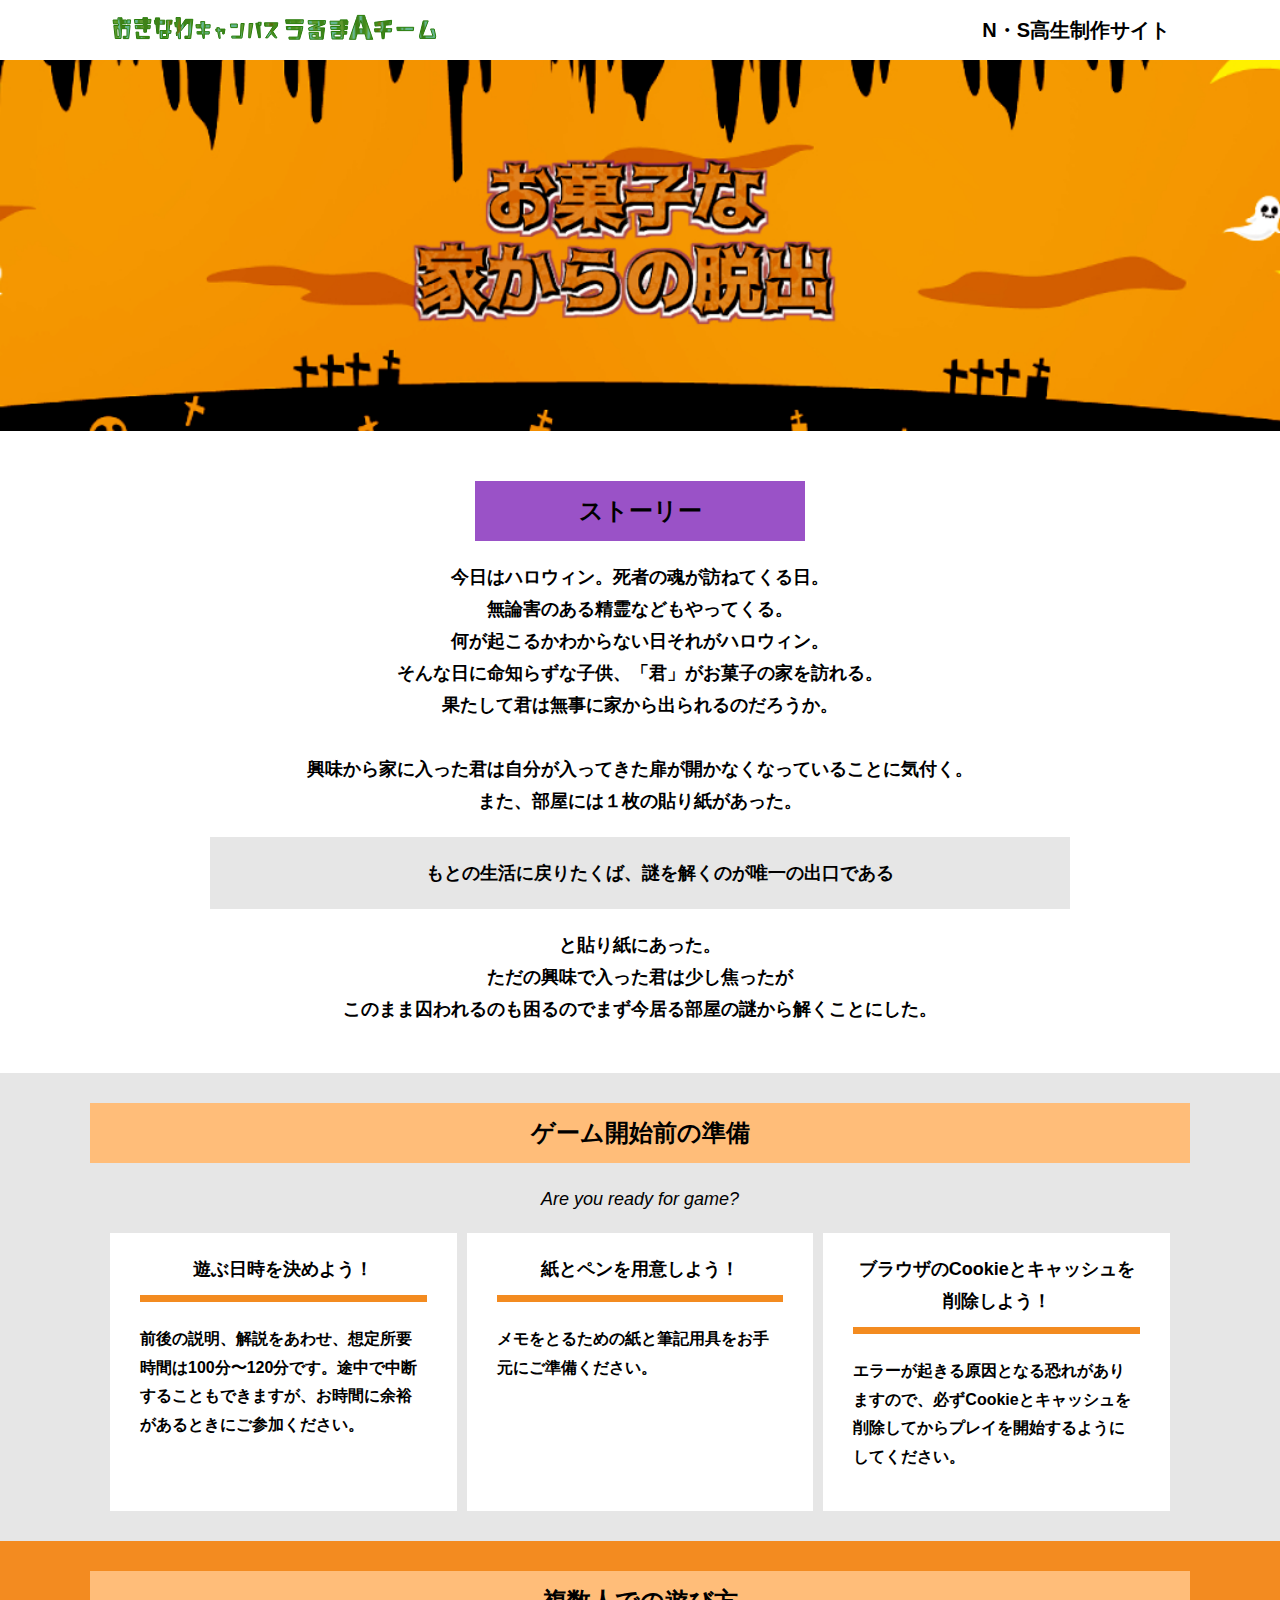
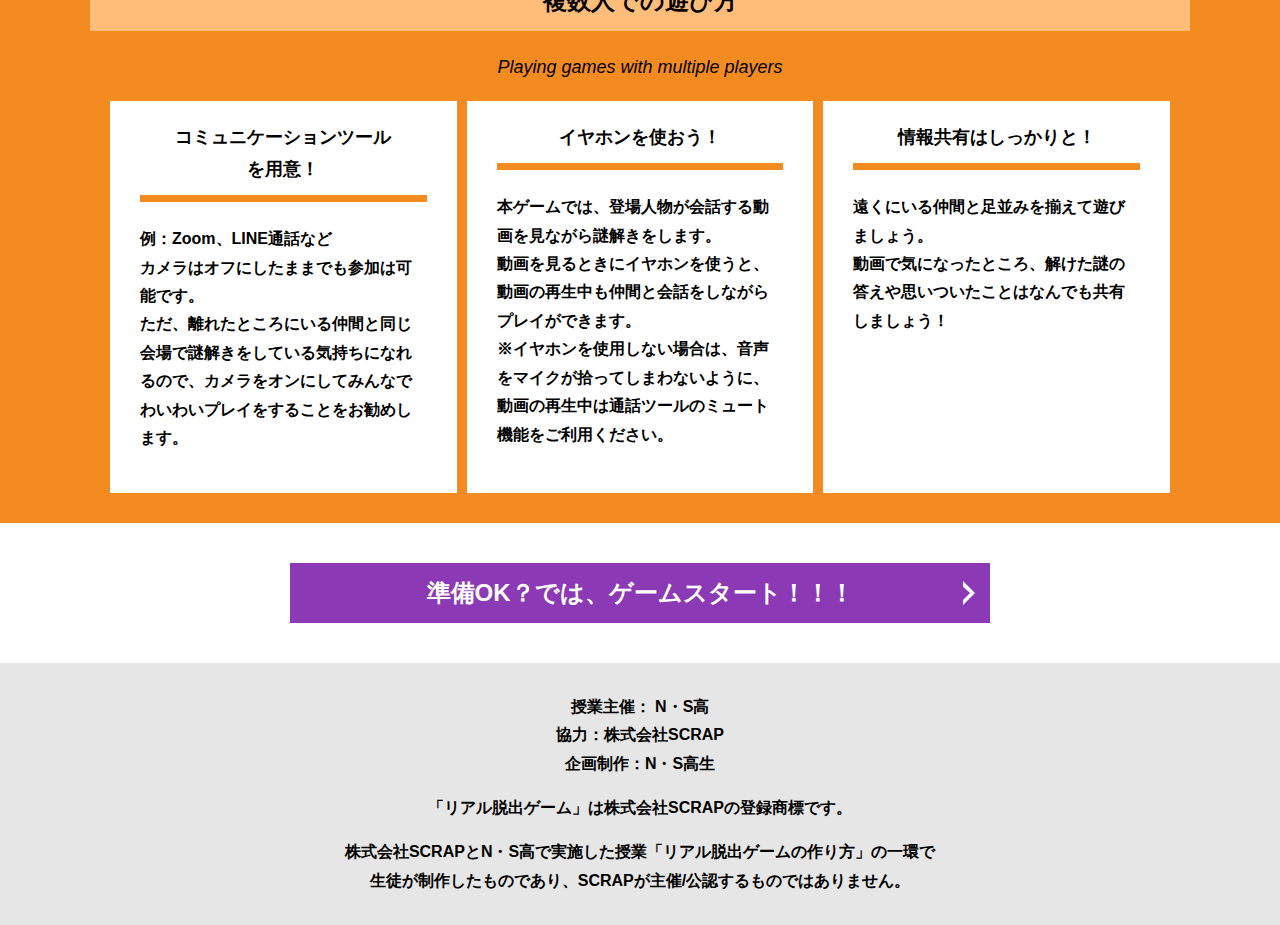
<file: index.html>
<!DOCTYPE html>
<html lang="ja">
<head>
  <meta charset="UTF-8">
  <meta http-equiv="X-UA-Compatible" content="IE=edge">
  <meta name="viewport" content="width=device-width, initial-scale=1.0">
  <title>お菓子な家からの脱出 │ Project N</title>
  <link rel="stylesheet" href="assets/css/normalize.css">
  <link rel="stylesheet" href="assets/css/style.css">
</head>
<body>
  <svg width="0" height="0" class="hidden">
    <symbol xmlns="http://www.w3.org/2000/svg" viewBox="0 0 12.47 24.94" id="arrow" class="arrow_svg">
      <title>arrow</title>
      <polygon points="0 24.94 0 19.66 7.35 12.47 0 5.92 0 0 12.47 12.47 0 24.94"/>
    </symbol>
  </svg>
  <header class="header">
    <div class="container">
      <div class="header__logo"><img src="assets/images/logo.svg" alt="チームロゴ"></div>
      <div class="header__name">N・S高生制作サイト</div>
    </div>
  </header>
  <main class="main index-page">
    <!-- タイトルエリア　ここから -->
    <h1 class="main-title"><img src="assets/images/heda4.jpg" alt="Presented by SCRAP×N・S高リアル脱出ゲーム制作PJ 封鎖された家庭科室からの脱出"></h1>
    <!-- タイトルエリア　ここまで -->
    <section class="section section--story">
      <div class="container">
        <h2 class="section-title section-title--keycolor section-title--story">ストーリー</h2>
        <div class="story">
          <p class="text-center">今日はハロウィン。死者の魂が訪ねてくる日。<br>
            無論害のある精霊などもやってくる。<br>
            何が起こるかわからない日それがハロウィン。<br>
            そんな日に命知らずな子供、「君」がお菓子の家を訪れる。<br>
            果たして君は無事に家から出られるのだろうか。<br>
            <br>
            興味から家に入った君は自分が入ってきた扉が開かなくなっていることに気付く。<br>
            また、部屋には１枚の貼り紙があった。</p>
          <div class="story__note__outer bg-color--gray">
            <ul class="story__note">
              もとの生活に戻りたくば、謎を解くのが唯一の出口である
            </ul>
          </div>
          <p class="text-center">と貼り紙にあった。<br>
            ただの興味で入った君は少し焦ったが<br>
            このまま囚われるのも困るのでまず今居る部屋の謎から解くことにした。</p>
        </div>
      </div>
    </section>
    <section class="section bg-color--gray">
      <div class="container">
        <h2 class="section-title">ゲーム開始前の準備</h2>
        <p class="font-eng text-center">Are you ready for game?</p>
        <!--
          class名"row"内のclass名"column"が横並びになります。
          改行する場合は以下のように追加してください。
          <div class="row">
            <div class="column">
              ～ 内容 ～
            </div>
          </div>
        -->
        <div class="row">
          <div class="column">
            <div class="card">
              <h3 class="card__title">遊ぶ日時を決めよう！</h3>
              <p class="card__content">前後の説明、解説をあわせ、想定所要時間は100分〜120分です。途中で中断することもできますが、お時間に余裕があるときにご参加ください。</p>
            </div>
          </div>
          <div class="column">
            <div class="card">
              <h3 class="card__title">紙とペンを用意しよう！</h3>
              <p class="card__content">メモをとるための紙と筆記用具をお手元にご準備ください。</p>
            </div>
          </div>
          <div class="column">
            <div class="card">
              <h3 class="card__title">ブラウザのCookieとキャッシュを<br>削除しよう！</h3>
              <p class="card__content">エラーが起きる原因となる恐れがありますので、必ずCookieとキャッシュを削除してからプレイを開始するようにしてください。</p>
            </div>
          </div>
        </div>
      </div>
    </section>
    <section class="section bg-color--keycolor">
      <div class="container">
        <h2 class="section-title">複数人での遊び方</h2>
        <p class="font-eng text-center">Playing games with multiple players</p>
        <div class="row">
          <div class="column">
            <div class="card">
              <h3 class="card__title">コミュニケーションツール<br>を用意！</h3>
              <p class="card__content">例：Zoom、LINE通話など<br>
                カメラはオフにしたままでも参加は可能です。<br>
                ただ、離れたところにいる仲間と同じ会場で謎解きをしている気持ちになれるので、カメラをオンにしてみんなでわいわいプレイをすることをお勧めします。</p>
            </div>
          </div>
          <div class="column">
            <div class="card">
              <h3 class="card__title">イヤホンを使おう！</h3>
              <p class="card__content">本ゲームでは、登場人物が会話する動画を見ながら謎解きをします。<br>
                動画を見るときにイヤホンを使うと、動画の再生中も仲間と会話をしながらプレイができます。<br>
                ※イヤホンを使用しない場合は、音声をマイクが拾ってしまわないように、動画の再生中は通話ツールのミュート機能をご利用ください。</p>
            </div>
          </div>
          <div class="column">
            <div class="card">
              <h3 class="card__title">情報共有はしっかりと！</h3>
              <p class="card__content">遠くにいる仲間と足並みを揃えて遊びましょう。<br>
                動画で気になったところ、解けた謎の答えや思いついたことはなんでも共有しましょう！</p>
            </div>
          </div>
        </div>
      </div>
    </section>
    <section class="section">
      <div class="container">
        <a class="btn" href="main.html">準備OK？では、ゲームスタート！！！<svg class="btn__arrow"><use xlink:href="#arrow"></use></svg></a>
      </div>
    </section>
  </main>
  <footer class="footer section bg-color--gray">
    <div class="container">
      <p class="text-center">授業主催： N・S高<br>協力：株式会社SCRAP<br>企画制作：N・S高生</p>
      <p class="text-center">「リアル脱出ゲーム」は株式会社SCRAPの登録商標です。</p>
      <p class="text-center">株式会社SCRAPとN・S高で実施した授業「リアル脱出ゲームの作り方」の一環で<br>生徒が制作したものであり、SCRAPが主催/公認するものではありません。</p>
    </div>
  </footer>
</body>
</html>
</file>
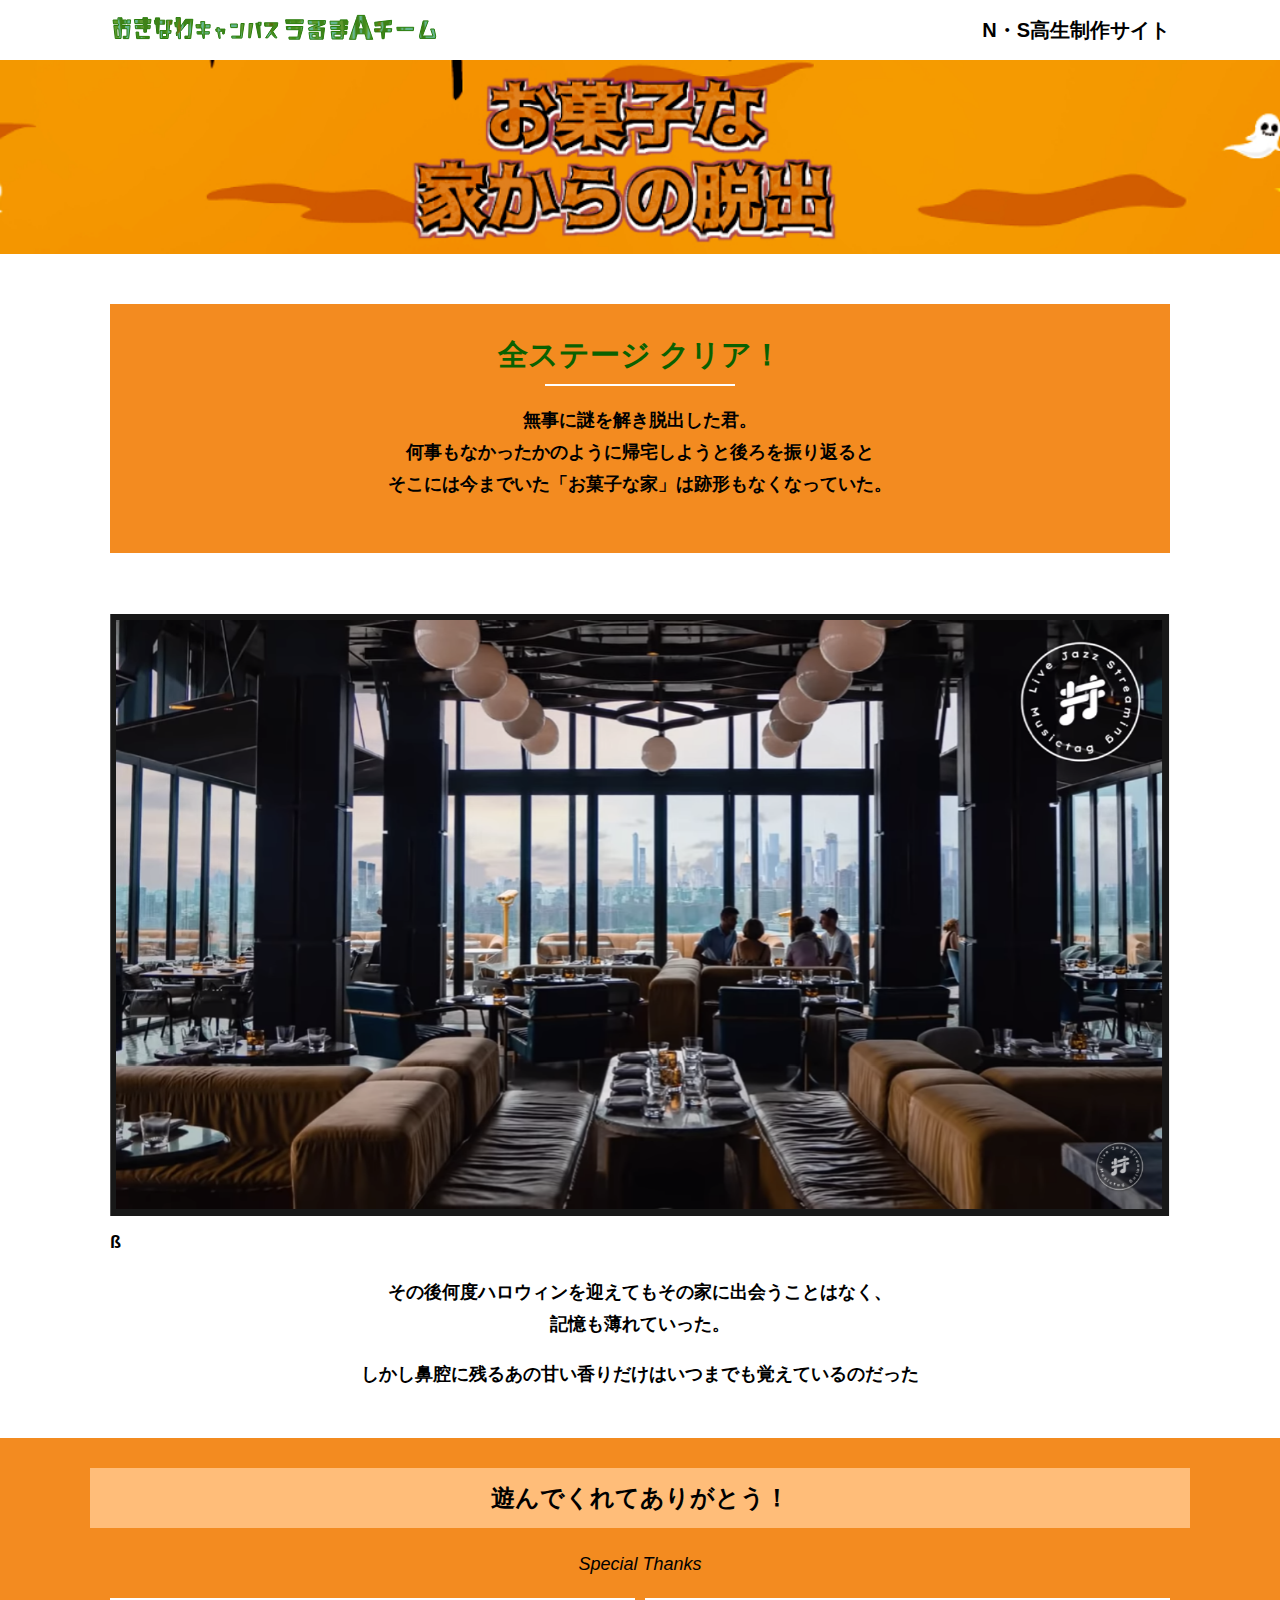
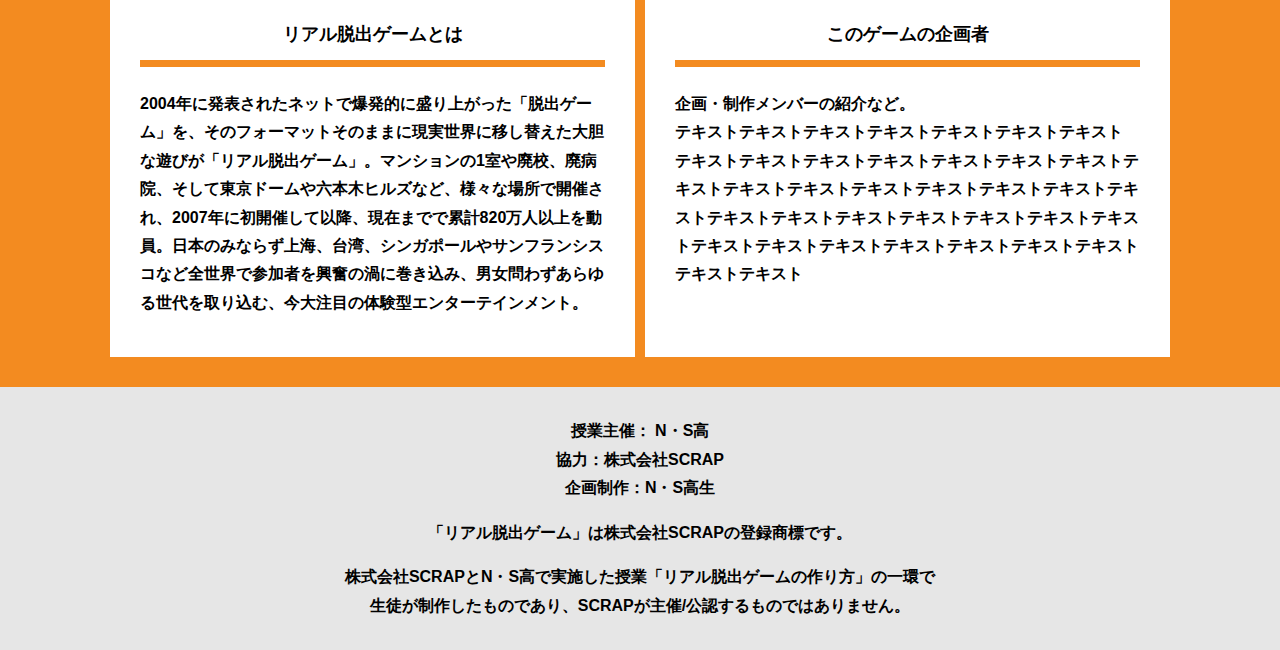
<file: final.html>
<!DOCTYPE html>
<html lang="ja">
<head>
  <meta charset="UTF-8">
  <meta http-equiv="X-UA-Compatible" content="IE=edge">
  <meta name="viewport" content="width=device-width, initial-scale=1.0">
  <title>お菓子な家からの脱出 │ Project N</title>
  <link rel="stylesheet" href="assets/css/normalize.css">
  <link rel="stylesheet" href="assets/css/style.css">
</head>
<body>
  <header class="header">
    <div class="container">
      <div class="header__logo"><img src="assets/images/logo.svg" alt="チームロゴ"></div>
      <div class="header__name">N・S高生制作サイト</div>
    </div>
  </header>
  <main class="main final-page">
    <!-- タイトルエリア　ここから -->
    <h1 class="main-title"><img src="assets/images/heda6.jpg" alt="封鎖された家庭科室からの脱出"></h1>
    <!-- タイトルエリア　ここまで -->
    <section class="section">
      <div class="container">
        <div class="box bg-color--subcolor">
          <h2 class="section-title--border">全ステージ クリア！</h2>
          <p class="text-center">無事に謎を解き脱出した君。<br>
            何事もなかったかのように帰宅しようと後ろを振り返ると<br>
            そこには今までいた「お菓子な家」は跡形もなくなっていた。</p>
        </div>
      </div>
    </section>
    <section class="section">
      <div class="container">
          <figure class="image__container">
             <img src="assets/images/stage.png" alt="">
          </figure>

<!--  YouTube貼り付け
            <div class="youtube__container">
              <div class="youtube">
                <iframe width="560" height="315" src="https://www.youtube.com/embed/IRyJe-0Uie0?controls=0" title="YouTube video player" frameborder="0" allow="accelerometer; autoplay; clipboard-write; encrypted-media; gyroscope; picture-in-picture" allowfullscreen></iframe>
              </div>
            </div>
Youtube貼り付けここまで-->
          ß
      </div>
        <p class="text-center">その後何度ハロウィンを迎えてもその家に出会うことはなく、<br>
          記憶も薄れていった。</p>
        <p class="text-center">しかし鼻腔に残るあの甘い香りだけはいつまでも覚えているのだった</p>
      </div>
    </section>
    <section class="section bg-color--keycolor">
      <div class="container">
        <h2 class="section-title">遊んでくれてありがとう！</h2>
        <p class="font-eng text-center">Special Thanks</p>
        <div class="row">
          <div class="column">
            <div class="card">
              <h3 class="card__title">リアル脱出ゲームとは</h3>
              <p class="card__content">2004年に発表されたネットで爆発的に盛り上がった「脱出ゲーム」を、そのフォーマットそのままに現実世界に移し替えた大胆な遊びが「リアル脱出ゲーム」。マンションの1室や廃校、廃病院、そして東京ドームや六本木ヒルズなど、様々な場所で開催され、2007年に初開催して以降、現在までで累計820万人以上を動員。日本のみならず上海、台湾、シンガポールやサンフランシスコなど全世界で参加者を興奮の渦に巻き込み、男女問わずあらゆる世代を取り込む、今大注目の体験型エンターテインメント。</p>
            </div>
          </div>
          <div class="column">
            <div class="card">
              <h3 class="card__title">このゲームの企画者</h3>
              <p class="card__content">企画・制作メンバーの紹介など。<br>
                テキストテキストテキストテキストテキストテキストテキスト<br>
                テキストテキストテキストテキストテキストテキストテキストテキストテキストテキストテキストテキストテキストテキストテキストテキストテキストテキストテキストテキストテキストテキストテキストテキストテキストテキストテキストテキストテキストテキストテキスト</p>
            </div>
          </div>
        </div>
      </div>
    </section>
  </main>
  <footer class="footer section bg-color--gray">
    <div class="container">
        <p class="text-center">授業主催： N・S高<br>協力：株式会社SCRAP<br>企画制作：N・S高生</p>
        <p class="text-center">「リアル脱出ゲーム」は株式会社SCRAPの登録商標です。</p>
        <p class="text-center">株式会社SCRAPとN・S高で実施した授業「リアル脱出ゲームの作り方」の一環で<br>生徒が制作したものであり、SCRAPが主催/公認するものではありません。</p>
    </div>
  </footer>
</body>
</html>
</file>
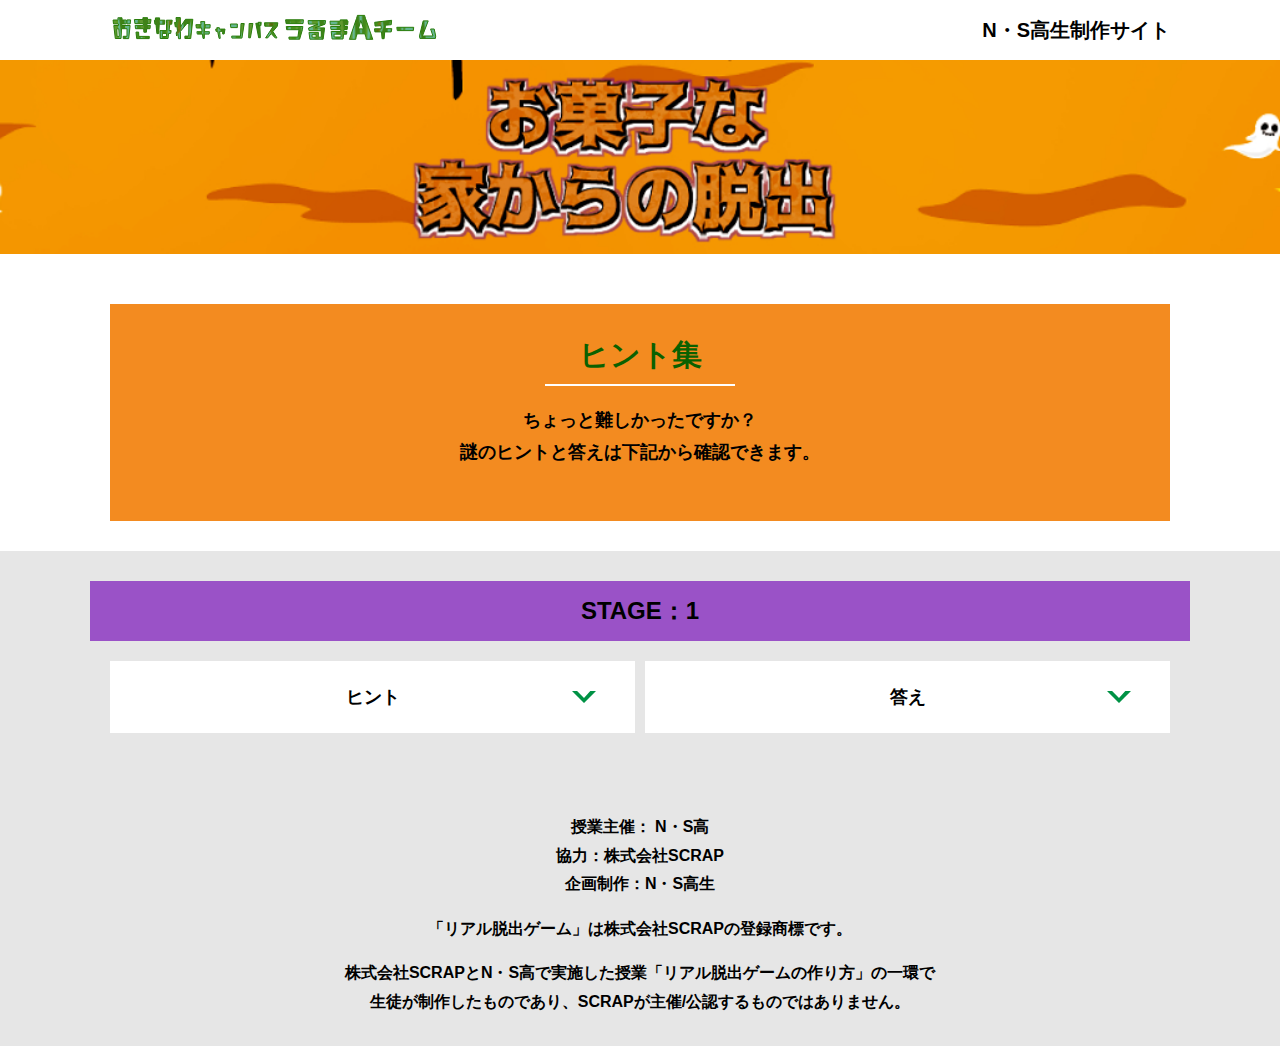
<file: hint1.html>
<!DOCTYPE html>
<html lang="ja">
<head>
  <meta charset="UTF-8">
  <meta http-equiv="X-UA-Compatible" content="IE=edge">
  <meta name="viewport" content="width=device-width, initial-scale=1.0">
  <title>ヒント │ お菓子な家からの脱出 │ Project N</title>
  <link rel="stylesheet" href="assets/css/normalize.css">
  <link rel="stylesheet" href="assets/css/style.css">
</head>
<body>
  <svg width="0" height="0" class="hidden">
    <symbol xmlns="http://www.w3.org/2000/svg" viewBox="0 0 12.47 24.94" id="arrow" class="arrow_svg">
      <title>arrow</title>
      <polygon points="0 24.94 0 19.66 7.35 12.47 0 5.92 0 0 12.47 12.47 0 24.94"/>
    </symbol>
  </svg>
  <header class="header">
    <div class="container">
      <div class="header__logo"><img src="assets/images/logo.svg" alt="チームロゴ"></div>
      <div class="header__name">N・S高生制作サイト</div>
    </div>
  </header>
  <main class="main hint-page">
    <!-- タイトルエリア　ここから -->
    <h1 class="main-title"><img src="assets/images/heda6.jpg" alt="お菓子な家からの脱出"></h1>
    <!-- タイトルエリア　ここまで -->
    <section class="section">
      <div class="container">
        <div class="box bg-color--subcolor">
          <h2 class="section-title--border">ヒント集</h2>
          <p class="text-center">ちょっと難しかったですか？<br>
            謎のヒントと答えは下記から確認できます。</p>
        </div>
      </div>
    </section>
    <!-- STAGE1ヒント　ここから -->
    <section id="stage1" class="section bg-color--gray">
      <div class="container">
        <h2 class="section-title section-title--keycolor">STAGE：1</h2>
        <div class="row">
          <div class="column">
            <div class="card">
              <h3 class="card__title">ヒント<svg class="card__arrow"><use xlink:href="#arrow"></use></svg></h3>
              <p class="card__content">左側の漢字から右側の漢字の示す部分を切り抜いてみると？</p>
            </div>
          </div>
          <div class="column">
            <div class="card">
              <h3 class="card__title">答え<svg class="card__arrow"><use xlink:href="#arrow"></use></svg></h3>
              <p class="card__content">チロル</p>
            </div>
          </div>
        </div>
      </div>
    </section>
    <!-- STAGE1ヒント　ここまで -->
  </main>
  <footer class="footer section bg-color--gray">
    <div class="container">
        <p class="text-center">授業主催： N・S高<br>協力：株式会社SCRAP<br>企画制作：N・S高生</p>
        <p class="text-center">「リアル脱出ゲーム」は株式会社SCRAPの登録商標です。</p>
        <p class="text-center">株式会社SCRAPとN・S高で実施した授業「リアル脱出ゲームの作り方」の一環で<br>生徒が制作したものであり、SCRAPが主催/公認するものではありません。</p>
    </div>
  </footer>
  <script src="assets/js/hint.js"></script>
</body>
</html>
</file>
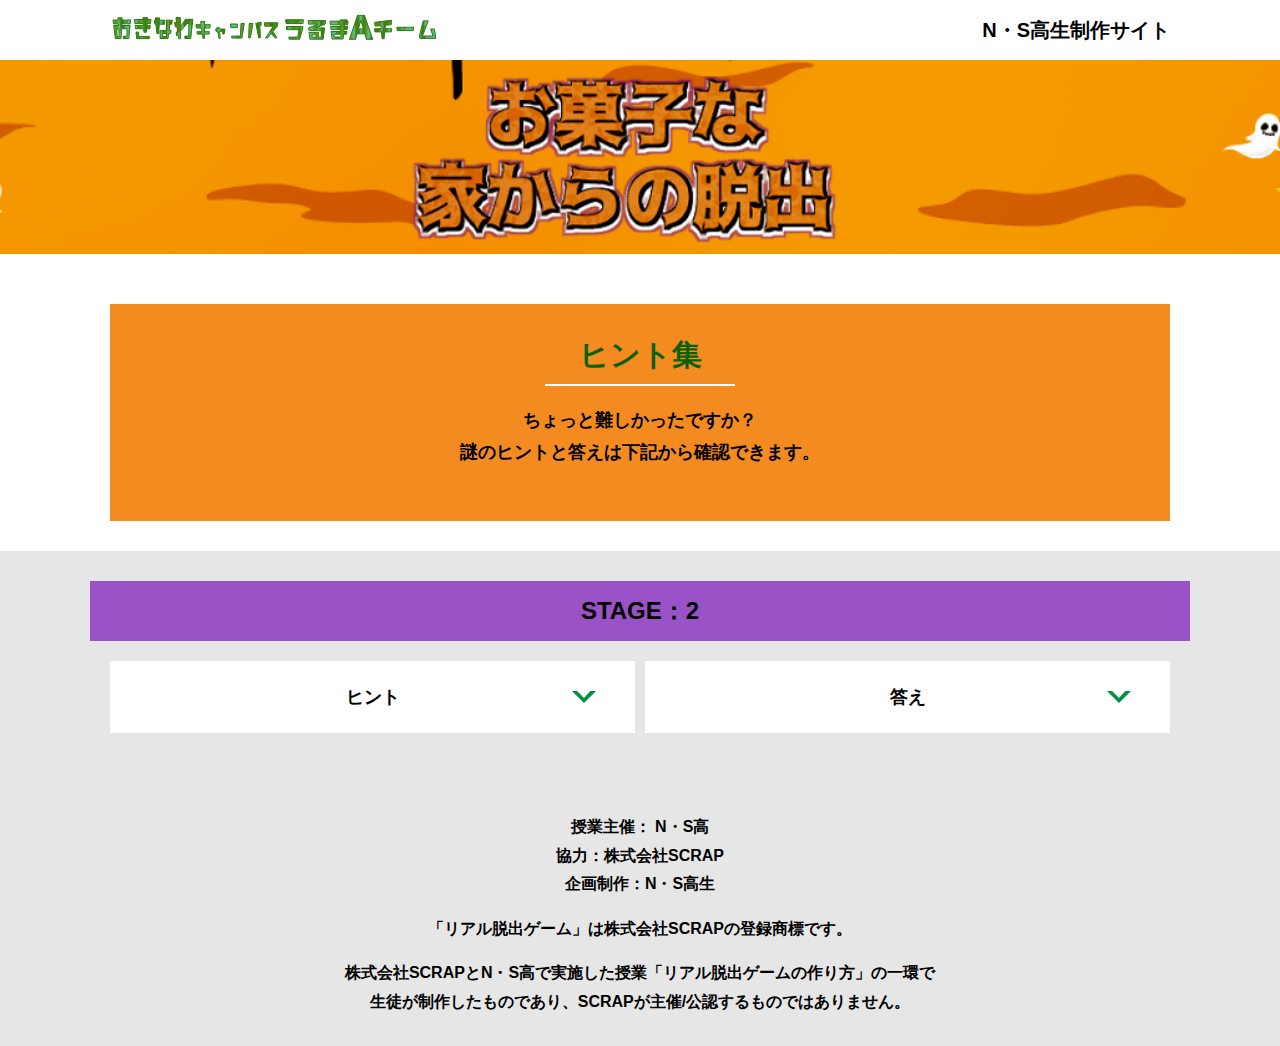
<file: hint2.html>
<!DOCTYPE html>
<html lang="ja">
<head>
  <meta charset="UTF-8">
  <meta http-equiv="X-UA-Compatible" content="IE=edge">
  <meta name="viewport" content="width=device-width, initial-scale=1.0">
  <title>ヒント │ お菓子な家からの脱出 │ Project N</title>
  <link rel="stylesheet" href="assets/css/normalize.css">
  <link rel="stylesheet" href="assets/css/style.css">
</head>
<body>
  <svg width="0" height="0" class="hidden">
    <symbol xmlns="http://www.w3.org/2000/svg" viewBox="0 0 12.47 24.94" id="arrow" class="arrow_svg">
      <title>arrow</title>
      <polygon points="0 24.94 0 19.66 7.35 12.47 0 5.92 0 0 12.47 12.47 0 24.94"/>
    </symbol>
  </svg>
  <header class="header">
    <div class="container">
      <div class="header__logo"><img src="assets/images/logo.svg" alt="チームロゴ"></div>
      <div class="header__name">N・S高生制作サイト</div>
    </div>
  </header>
  <main class="main hint-page">
    <!-- タイトルエリア　ここから -->
    <h1 class="main-title"><img src="assets/images/heda6.jpg" alt="お菓子な家からの脱出"></h1>
    <!-- タイトルエリア　ここまで -->
    <section class="section">
      <div class="container">
        <div class="box bg-color--subcolor">
          <h2 class="section-title--border">ヒント集</h2>
          <p class="text-center">ちょっと難しかったですか？<br>
            謎のヒントと答えは下記から確認できます。</p>
        </div>
      </div>
    </section>
    <!-- STAGE2ヒント　ここから -->
    <section id="stage2" class="section bg-color--gray">
      <div class="container">
        <h2 class="section-title section-title--keycolor">STAGE：2</h2>
        <div class="row">
          <div class="column">
            <div class="card">
              <h3 class="card__title">ヒント<svg class="card__arrow"><use xlink:href="#arrow"></use></svg></h3>
              <p class="card__content">□内の漢字の色を右上のカラーチャートに当てはめてみると？</p>
            </div>
              
 <!-- 2-2ヒント追加
            <div class="card">
              <h3 class="card__title">2-2ヒント<svg class="card__arrow"><use xlink:href="#arrow"></use></svg></h3>
              <p class="card__content">テキストテキストテキストテキストテキストテキストテキストテキストテキストテキスト</p>
            </div>
2-2ヒント追加ここまで -->

 <!-- 2-3ヒント追加
        　　 <div class="card">
              <h3 class="card__title">2-3ヒント<svg class="card__arrow"><use xlink:href="#arrow"></use></svg></h3>
              <p class="card__content">テキストテキストテキストテキストテキストテキストテキストテキストテキストテキスト</p>
            </div>
2-3ヒント追加ここまで -->
              
          </div>
          <div class="column">
            <div class="card">
              <h3 class="card__title">答え<svg class="card__arrow"><use xlink:href="#arrow"></use></svg></h3>
              <p class="card__content">サトウ</p>
            </div>
              
<!-- 2-2答え追加
            <div class="card">
              <h3 class="card__title">2-2答え<svg class="card__arrow"><use xlink:href="#arrow"></use></svg></h3>
              <p class="card__content">ううう</p>
            </div>
2-2答え追加ここまで -->
              
<!-- 2-3答え追加          
            <div class="card">
              <h3 class="card__title">2-3答え<svg class="card__arrow"><use xlink:href="#arrow"></use></svg></h3>
              <p class="card__content">ううう</p>
            </div>
2-3答え追加ここまで -->
              
          </div>
        </div>
      </div>
    </section>
    <!-- STAGE2ヒント　ここまで -->
  </main>
  <footer class="footer section bg-color--gray">
    <div class="container">
        <p class="text-center">授業主催： N・S高<br>協力：株式会社SCRAP<br>企画制作：N・S高生</p>
        <p class="text-center">「リアル脱出ゲーム」は株式会社SCRAPの登録商標です。</p>
        <p class="text-center">株式会社SCRAPとN・S高で実施した授業「リアル脱出ゲームの作り方」の一環で<br>生徒が制作したものであり、SCRAPが主催/公認するものではありません。</p>
    </div>
  </footer>
  <script src="assets/js/hint.js"></script>
</body>
</html>
</file>
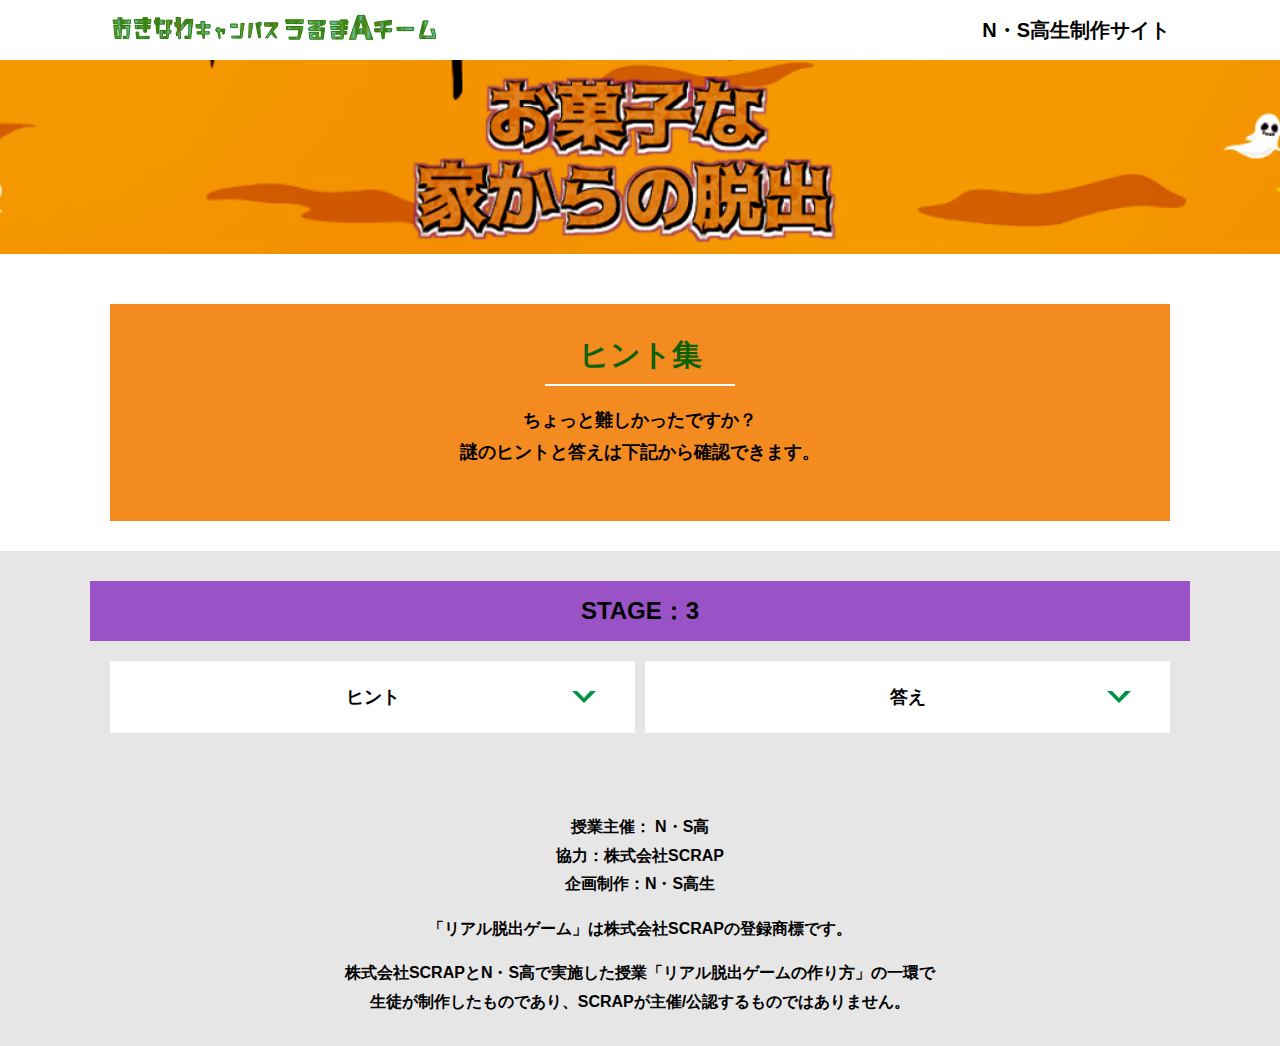
<file: hint3.html>
<!DOCTYPE html>
<html lang="ja">
<head>
  <meta charset="UTF-8">
  <meta http-equiv="X-UA-Compatible" content="IE=edge">
  <meta name="viewport" content="width=device-width, initial-scale=1.0">
  <title>ヒント │ お菓子な家からの脱出 │ Project N</title>
  <link rel="stylesheet" href="assets/css/normalize.css">
  <link rel="stylesheet" href="assets/css/style.css">
</head>
<body>
  <svg width="0" height="0" class="hidden">
    <symbol xmlns="http://www.w3.org/2000/svg" viewBox="0 0 12.47 24.94" id="arrow" class="arrow_svg">
      <title>arrow</title>
      <polygon points="0 24.94 0 19.66 7.35 12.47 0 5.92 0 0 12.47 12.47 0 24.94"/>
    </symbol>
  </svg>
  <header class="header">
    <div class="container">
      <div class="header__logo"><img src="assets/images/logo.svg" alt="チームロゴ"></div>
      <div class="header__name">N・S高生制作サイト</div>
    </div>
  </header>
  <main class="main hint-page">
    <!-- タイトルエリア　ここから -->
    <h1 class="main-title"><img src="assets/images/heda6.jpg" alt="お菓子な家からの脱出"></h1>
    <!-- タイトルエリア　ここまで -->
    <section class="section">
      <div class="container">
        <div class="box bg-color--subcolor">
          <h2 class="section-title--border">ヒント集</h2>
          <p class="text-center">ちょっと難しかったですか？<br>
            謎のヒントと答えは下記から確認できます。</p>
        </div>
      </div>
    </section>
    <!-- STAGE3ヒント　ここから -->
    <section id="stage3" class="section bg-color--gray">
      <div class="container">
        <h2 class="section-title section-title--keycolor">STAGE：3</h2>
        <div class="row">
          <div class="column">
            <div class="card">
              <h3 class="card__title">ヒント<svg class="card__arrow"><use xlink:href="#arrow"></use></svg></h3>
              <p class="card__content">テキストテキストテキストテキストテキスト</p>
            </div>
              
 <!-- 3-2ヒント追加
            <div class="card">
              <h3 class="card__title">3-2ヒント<svg class="card__arrow"><use xlink:href="#arrow"></use></svg></h3>
              <p class="card__content">テキストテキストテキストテキストテキストテキストテキストテキストテキストテキスト</p>
            </div>
3-2ヒント追加ここまで -->

 <!-- 3-3ヒント追加
        　　 <div class="card">
              <h3 class="card__title">3-3ヒント<svg class="card__arrow"><use xlink:href="#arrow"></use></svg></h3>
              <p class="card__content">テキストテキストテキストテキストテキストテキストテキストテキストテキストテキスト</p>
            </div>
3-3ヒント追加ここまで -->
              
          </div>
          <div class="column">
            <div class="card">
              <h3 class="card__title">答え<svg class="card__arrow"><use xlink:href="#arrow"></use></svg></h3>
              <p class="card__content">ううう</p>
            </div>

 <!-- 3-2答え追加
            <div class="card">
              <h3 class="card__title">3-2答え<svg class="card__arrow"><use xlink:href="#arrow"></use></svg></h3>
              <p class="card__content">ううう</p>
            </div>
3-2答え追加ここまで -->
              
<!-- 3-3答え追加          
            <div class="card">
              <h3 class="card__title">2-3答え<svg class="card__arrow"><use xlink:href="#arrow"></use></svg></h3>
              <p class="card__content">ううう</p>
            </div>
3-3答え追加ここまで -->
              
          </div>
        </div>
      </div>
    </section>
    <!-- STAGE3ヒント　ここまで -->
  </main>
  <footer class="footer section bg-color--gray">
    <div class="container">
        <p class="text-center">授業主催： N・S高<br>協力：株式会社SCRAP<br>企画制作：N・S高生</p>
        <p class="text-center">「リアル脱出ゲーム」は株式会社SCRAPの登録商標です。</p>
        <p class="text-center">株式会社SCRAPとN・S高で実施した授業「リアル脱出ゲームの作り方」の一環で<br>生徒が制作したものであり、SCRAPが主催/公認するものではありません。</p>
    </div>
  </footer>
  <script src="assets/js/hint.js"></script>
</body>
</html>
</file>
<file: assets/css/style.css>
@charset "UTF-8";
/****************************
 * 共通CSSのテンプレートです。
*****************************/
*,
*::before,
*::after {
  -webkit-box-sizing: border-box;
          box-sizing: border-box;
}

html {
  font-size: 18px;
  -webkit-box-sizing: border-box;
          box-sizing: border-box;
}

body {
  overflow-x: hidden;
  font-family: "游ゴシック体", "Yu Gothic", YuGothic, "ヒラギノ角ゴ Pro", "Hiragino Kaku Gothic Pro", "メイリオ", "Meiryo", sans-serif;
  font-size: 18px;
  line-height: 1.77778;
  font-weight: bold;
  text-decoration: none;
  border: none;
  list-style: none;
  color: #000;
  margin: 0;
}

img {
  width: 100%;
}

figure {
  margin: 0;
}

figcaption {
  margin-top: 30px;
  font-size: 14px;
}

@media screen and (max-width: 767px) {
  figcaption {
    font-size: 13px;
  }
}

input[type=text] {
  font-size: 18px;
  border: none;
  padding: 25px 35px;
  display: block;
  margin: 0 auto;
  max-width: 580px;
  width: 100%;
}

::-webkit-input-placeholder {
  color: #999;
}

:-ms-input-placeholder {
  color: #999;
}

::-ms-input-placeholder {
  color: #999;
}

::placeholder {
  color: #999;
}

button {
  cursor: pointer;
  display: block;
  border: none;
  margin: 0 auto;
  background-color: #6e00b3;
  color: #fff;
  width: 287px;
  height: 55px;
}

/*******************
* Layout
*******************/
.section {
  padding-top: 30px;
  padding-bottom: 30px;
}

.section--clear {
  /* ステージクリア画面 */
  position: fixed;
  display: none;
  /* 読み込み時に一瞬表示されるのを防ぐ */
  -webkit-box-pack: center;
      -ms-flex-pack: center;
          justify-content: center;
  -webkit-box-align: center;
      -ms-flex-align: center;
          align-items: center;
  top: 0;
  bottom: 0;
  left: 0;
  right: 0;
  z-index: 200;
}

.section--clear.isClear {
  display: -webkit-box;
  display: -ms-flexbox;
  display: flex;
}

.container {
  width: 1100px;
  padding-left: 20px;
  padding-right: 20px;
  margin: 0 auto;
}

@media screen and (max-width: 1100px) {
  .container {
    width: calc(100% - 40px);
  }
}

.row {
  display: -webkit-box;
  display: -ms-flexbox;
  display: flex;
  -ms-flex-line-pack: stretch;
      align-content: stretch;
  gap: 10px;
}

.row + .row {
  margin-top: 20px;
}

.column {
  width: 100%;
}

.card {
  background-color: #fff;
  margin-bottom: 20px;
  height: 100%;
}

.card__title {
  font-size: 18px;
  text-align: center;
  margin: 0;
  padding: 20px 30px;
  position: relative;
  cursor: pointer;
}

.card__content {
  -webkit-transition: all 0.3s;
  transition: all 0.3s;
  font-size: 16px;
  padding: 20px 30px;
  margin: 0;
  position: relative;
}

.card__content::before {
  display: block;
  content: '';
  width: calc(100% - 60px);
  height: 7px;
  background-color: #f38b20;
  position: absolute;
  top: -10px;
  left: 30px;
}

.hint-page .card {
  height: auto;
}

.hint-page .card__content {
  display: none;
  text-align: center;
}

.hint-page .card__arrow {
  position: absolute;
  top: calc(50% - 12px);
  right: 45px;
  -webkit-transform: rotate(90deg);
          transform: rotate(90deg);
  -webkit-transition: all 0.3s;
  transition: all 0.3s;
  fill: #009245;
  width: 12px;
  height: 24px;
}

.hint-page .card.is-open .card__content {
  display: block;
}

.hint-page .card.is-open .card__arrow {
  -webkit-transform: rotate(-90deg);
          transform: rotate(-90deg);
}

.box {
  padding: 35px 30px;
}

.youtube {
  position: relative;
  width: 100%;
  padding-top: 56.25%;
}

.youtube iframe {
  position: absolute;
  top: 0;
  left: 0;
  width: 100%;
  height: 100%;
}

.youtube__container {
  max-width: 800px;
  margin: 0 auto;
}

/*********************
* Color
*********************/
.bg-color--keycolor {
  background-color: #f38b20;
}

.bg-color--subcolor {
  background-color: #f38b20;
}

.bg-color--gray {
  background-color: #e6e6e6;
}

/*********************
* title
**********************/
.main-title {
  margin: 0;
}

.sub-title {
  text-align: center;
  font-size: 18px;
  line-height: 1.66667;
}

.sub-title__bg {
  background-color: #fcee21;
  padding-left: 1rem;
  padding-right: 1rem;
}

.section-title {
  font-size: 24px;
  line-height: 1.75;
  text-align: center;
  padding: 9px 20px;
  background-color: #ffbd79;
  margin: 0 -20px 20px -20px;
}

.section-title__stage {
  display: inline-block;
  margin-right: 2rem;
}

.section-title--keycolorlight {
  background-color: #ef8a34;
}

.section-title--keycolorlight .section-title__stage {
  color: #fff;
}

.section-title--keycolor {
  background-color: #9a52c7;
}

.section-title--story {
  width: 330px;
  margin: 0 auto 20px;
}

.section-title--border {
  position: relative;
  font-size: 30px;
  text-align: center;
  line-height: 1.06667;
  margin: 0;
  padding-bottom: 15px;
  color: #0a6100;
}

.section-title--border::after {
  position: absolute;
  bottom: 0;
  left: calc(50% - 95px);
  display: block;
  content: '';
  background-color: #fff;
  height: 2.6px;
  width: 190px;
}

/******************
* text
******************/
.font-eng {
  font-style: italic;
  font-weight: normal;
}

/*************************
* Button
*************************/
.btn {
  display: block;
  text-decoration: none;
  cursor: pointer;
  background-color: #8b39b5;
  color: #fff;
  font-size: 24px;
  line-height: 1.54167;
  text-align: center;
  padding: 11.5px;
  width: calc(100% - 40px);
  max-width: 700px;
  margin: 10px auto;
  position: relative;
}

.btn:hover {
  opacity: 0.7;
}

.btn__arrow {
  position: absolute;
  top: calc(50% - 12px);
  right: 15px;
  fill: #fff;
  width: 12px;
  height: 24px;
}

/****************
* header
*****************/
.header {
  background-color: #fff;
  height: 60px;
}

.header .container {
  display: -webkit-box;
  display: -ms-flexbox;
  display: flex;
  -webkit-box-pack: justify;
      -ms-flex-pack: justify;
          justify-content: space-between;
  -webkit-box-align: center;
      -ms-flex-align: center;
          align-items: center;
  height: 100%;
}

.header__logo {
  width: 330px;
  height: 42px;
}

.header__name {
  font-size: 20px;
  line-height: 1.1;
}

.footer {
  font-size: 16px;
}

.footer p:first-child {
  margin-top: 0;
}

.footer p:last-child {
  margin-bottom: 0;
}

/********************
* main
********************/
.story__note {
  margin: 0;
}

.story__note__outer {
  width: 860px;
  display: -webkit-box;
  display: -ms-flexbox;
  display: flex;
  padding: 20px;
  margin: 20px auto;
  -webkit-box-pack: center;
      -ms-flex-pack: center;
          justify-content: center;
}

@media screen and (max-width: 940px) {
  .story__note__outer {
    width: 100%;
  }
}

.stage-column__container + .stage-column__container {
  border-top: 2px solid #fff;
}

.answer {
  font-size: 18px;
  margin-bottom: 20px;
  line-height: 80px;
  word-spacing: 20px;
}

.err-message {
  color: #c1272d;
  font-size: 18px;
  text-align: center;
}

.link-hint {
  text-align: center;
  display: block;
  margin-top: 20px;
}

.clear-message {
  background-color: #f38b20;
  padding: 30px 30px 60px;
  position: relative;
}

.clear-message__title {
  position: relative;
  display: block;
  text-align: center;
  color: #006837;
  font-size: 30px;
  padding-bottom: 10px;
  margin-bottom: 35px;
}

.clear-message__title::after {
  content: '';
  position: absolute;
  display: block;
  width: 183px;
  height: 2px;
  background-color: #fff;
  bottom: 0;
  left: calc(50% - (183px/2));
}

.clear-message__content {
  text-align: center;
}

.clear-message__btn {
  position: absolute;
  bottom: -30px;
  left: calc(50% - 144px);
  width: 288px;
  margin: 0;
}

/********************
* Utility
********************/
.text-center {
  text-align: center;
}

.text-left {
  text-align: left;
}

.text-right {
  text-align: right;
}

.hidden {
  display: none;
}
/*# sourceMappingURL=style.css.map */
</file>
